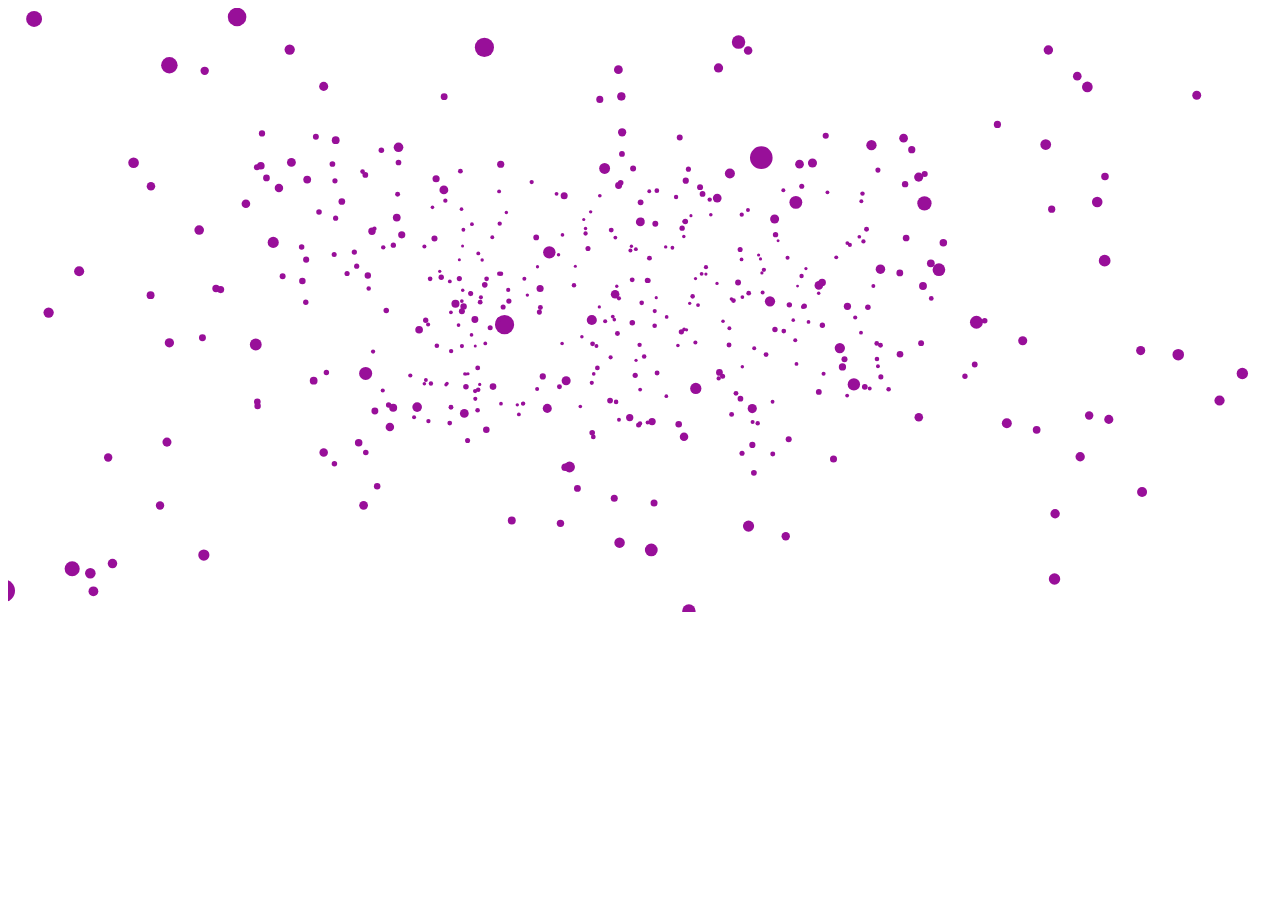
<file: index.html>
<!DOCTYPE html>
<html lang="zh">

<head>
  <meta charset="UTF-8" />
  <title>Welcome to Mina</title>
  <style>
    .cas{
      background:#000;
    }
  </style>
</head>

<body>
  <div class="canvas-wrap">
    <canvas width="800" height="600" id="cas"></canvas>
  </div>
</body>
<script>
  function Stage(elm) {
    this.cas = document.getElementById(elm);
    this.ctx = this.cas.getContext("2d");
    this.counts = 500; //最大粒子数
    this.particlesArr = [];
    this.init();
  }

  Stage.prototype = {
    resize: function (booleam) {
      this.width = this.cas.width = booleam ? this.cas.parentNode.clientWidth * 1 : window.innerWidth * 1;
      this.height = this.cas.height = booleam ? this.cas.parentNode.clientHeight * 1 : window.innerHeight * 1;
    },
    clear: function () {
      this.ctx.clearRect(0, 0, this.width, this.height);
    },
    createParticles: function () {
      console.log('createParticles')
      var halfWidth = this.width / 2,
        halfHeight = this.height / 2;

      for (var i = 0; i < this.counts; i++) {
        var circle = new Circle({
          ctx: this.ctx,
          fl: 100,
          posx: Math.random() * this.width - halfWidth,
          posy: Math.random() * this.height - halfHeight,
          posz: Math.random() * 250,
          size: 10,
          speed: Math.random() * 2,
          origin: {
            x: this.width / 2,
            y: this.height / 2
          }
        });
        this.particlesArr.push(circle);
      }
    },
    render: function () {
      this.clear();

      this.particlesArr.forEach(function (elm) {
        elm.draw();
      })
    },
    animate: function () {
      var _this = this;

      this.render();

      window.requestAnimationFrame(function () {
        _this.animate();
      });
    },
    init: function () {
      console.log('init');
      this.resize(true);
      this.createParticles();
      this.animate();
    }
  }
  function Circle() {
    this.ctx = arguments[0]['ctx'];
    this.fl = arguments[0]['fl'];
    this.posx = arguments[0]['posx'];
    this.posy = arguments[0]['posy'];
    this.posz = arguments[0]['posz'];
    this.origenZ = arguments[0]['posz'];
    this.size = arguments[0]['size'];
    this.r = arguments[0]['size'] / 2

    this.x = this.posx;
    this.y = this.posy;
    this.origin = arguments[0]['origin'];
    this.speed = arguments[0]['speed'];
    this.color = arguments[0]['color'] ? arguments[0]['color'] : "#980f99";
    this.died = false;
  }
  Circle.prototype = {
    //3D坐标投影
    projection: function () {
      if (this.posz > -this.fl) {
        var scale = this.fl / (this.fl + this.posz);
        this.x = this.origin.x + this.posx * scale;
        this.y = this.origin.y + this.posy * scale;
        this.size = this.r * scale;
        this.posz -= this.speed;
      } else {
        this.posz = this.origenZ;
      }
    },
    draw: function () {
      this.projection();
      this.ctx.save();
      this.ctx.fillStyle = this.color;
      this.ctx.translate(this.x, this.y);
      this.ctx.beginPath();
      this.ctx.arc(-this.r, -this.r, this.size, 0, Math.PI * 2, false);
      this.ctx.closePath();
      this.ctx.fill();
      this.ctx.restore();
    }
  }

  new Stage("cas");
</script>

</html>
</file>
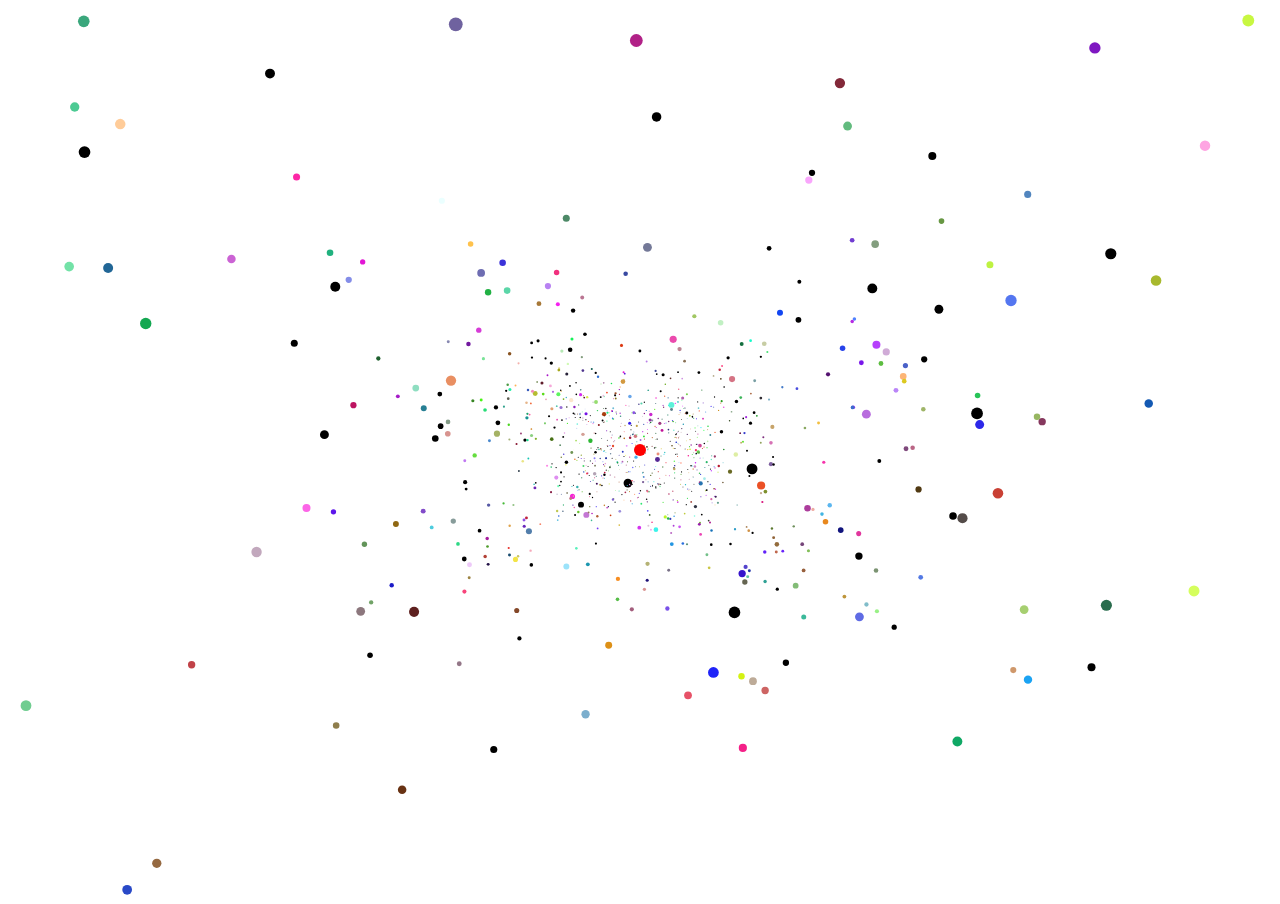
<file: index01.html>
<!DOCTYPE html>
<html lang="en">

<head>
  <meta charset="UTF-8">
  <title>Document</title>
</head>
<style>
  * {
    margin: 0px;
    padding: 0px;
    outline: none;
    border: 0;
  }

  html,
  body {
    position: absolute;
    top: 0%;
    left: 0%;
    bottom: 0%;
    right: 0%;
    overflow: hidden;
  }

  .canvas {
    width: 100%;
    height: 100%;
  }
</style>

<body>
  <canvas id="canvas"></canvas>
</body>
<script>
  function color16() {
    var r = Math.floor(Math.random() * 256);
    var g = Math.floor(Math.random() * 256);
    var b = Math.floor(Math.random() * 256);
    var color = '#' + r.toString(16) + g.toString(16) + b.toString(16);
    return color;
  }
  function ThreeD(id) {
    this.cvs = document.getElementById(id);
    this.ctx = this.cvs.getContext("2d");
    this.clientWidth = this.cvs.width;
    this.clientHeight = this.cvs.height;
    this.counts = 1000;
    this.domArr = [];
    this.init();
  }
  ThreeD.prototype = {
    resize: function () {
      let width = document.body.clientWidth;
      let height = document.body.clientHeight;
      this.cvs.width = width;
      this.cvs.height = height;
      this.clientWidth = this.cvs.width;
      this.clientHeight = this.cvs.height;
    },
    clear: function () {
      this.ctx.clearRect(0, 0, this.clientWidth, this.clientHeight);
    },
    intiDomArr: function () {
      const centralX = this.clientWidth / 2,
        centralY = this.clientHeight / 2;
      var that = this;
      for (var i = 0; i < this.counts; i++) {
        var color = color16();
        const randomX = Math.floor(Math.random() * this.clientWidth);
        const randomY = Math.floor(Math.random() * this.clientHeight);
        console.log('x:' + (centralX - randomX));
        console.log('y:' + (centralY - randomY));
        let circle = new Circle({
          ctx: that.ctx,
          visibility: 100,
          posx: centralX - randomX,
          posy: centralY - randomY,
          posz: Math.random() * 1000,
          size: 10,
          speed: Math.random() * 1,
          rotate: 0.03,
          centralx: centralX,
          centraly: centralY,
          r: 5,
          color: color
        });

        this.domArr.push(circle);

      }
    },
    render: function () {
      this.clear();
      this.domArr.forEach(function (el, index) {
        el.draw();
      });
      this.ctx.save();
      this.ctx.fillStyle = "#ff0000";
      this.ctx.translate(this.clientWidth / 2, this.clientHeight / 2);
      this.ctx.beginPath();
      this.ctx.arc(0, 0, 6, 0, Math.PI * 2, false);
      this.ctx.closePath();
      this.ctx.fill();
      this.ctx.restore();
    },
    animate: function () {
      var that = this;
      that.render();
      window.requestAnimationFrame(function () {
        that.animate();
      })
      // setTimeout(function () {
      //   that.animate();
      // }, 1000)
    },
    init: function () {
      var that = this;
      this.resize();
      window.addEventListener("resize", function () {
        that.resize();
      });
      this.clear();
      this.intiDomArr();
      this.animate();
    }
  }
  function Circle(args) {
    this.ctx = args['ctx'];
    this.visibility = args['visibility'];
    this.posx = args['posx'];
    this.posy = args['posy'];
    this.posz = args['posz'];
    this.centralx = args['centralx'];
    this.centraly = args['centraly'];
    this.size = args['size'];
    this.r = args['r'];
    this.x = this.posx;
    this.y = this.posy;
    this.z = this.posz;
    this.speed = args['speed'];
    this.rotate = args['rotate'];
    this.color = args['color'];
    var scale = this.visibility / (this.visibility + this.z);
    var relativeX = this.posx * scale;
    var relativeY = this.posy * scale;
    var angle = this.angle(relativeX, relativeY);
    this.angle = angle;
    console.log(this)
  }
  Circle.prototype = {
    projection: function () {
      if (this.z > -this.visibility) {
        var scale = this.visibility / (this.visibility + this.z);
        var relativeX = this.posx * scale;
        var relativeY = this.posy * scale;
        var angle = this.angle;
        var rotate = this.rotate;
        angle += rotate;
        this.angle = angle;
        var c = Math.sqrt(Math.pow(relativeX, 2) + Math.pow(relativeY, 2));
        var rotateX = c * Math.cos((angle / 180) * Math.PI);
        var rotateY = c * Math.sin((angle / 180) * Math.PI);



        this.size = this.r * scale;
        this.x = this.centralx + rotateX;
        this.y = this.centraly - rotateY;
        this.z -= this.speed;
      } else {
        this.z = this.posz;
      }
    },
    angle: function (px, py) {
      var x = Math.abs(px);
      var y = Math.abs(py);
      var c = Math.sqrt(Math.pow(x, 2) + Math.pow(y, 2));
      var radina = Math.acos(x / c);
      var angle = 180 * (radina / Math.PI);
      if (px > 0 && py < 0) {
        //angle > 270
        angle = 360 - angle;
      }
      if (px < 0 && py < 0) {
        //angle > 180
        angle = 180 + angle;
      }
      if (px < 0 && py > 0) {
        //angle > 90
        angle = 180 - angle;
      }
      if (px > 0 && py > 0) {
        //angle > 0
        angle = 0 + angle;
      }
      if (px > 0 && py == 0) {
        angle = 0;
      }
      if (px == 0 && py > 0) {
        angle = 90;
      }
      if (px < 0 && py == 0) {
        angle = 180;
      }
      if (px == 0 && py < 0) {
        angle = 270;
      }
      return angle;
    },
    draw: function () {
      this.projection();
      this.ctx.save();
      this.ctx.fillStyle = this.color;
      this.ctx.translate(0, 0);
      this.ctx.beginPath();
      this.ctx.arc(this.x, this.y, this.size, 0, Math.PI * 2);
      this.ctx.closePath();
      this.ctx.fill();
      this.ctx.restore();
    }
  }
  var td = new ThreeD('canvas');
</script>

</html>
</file>
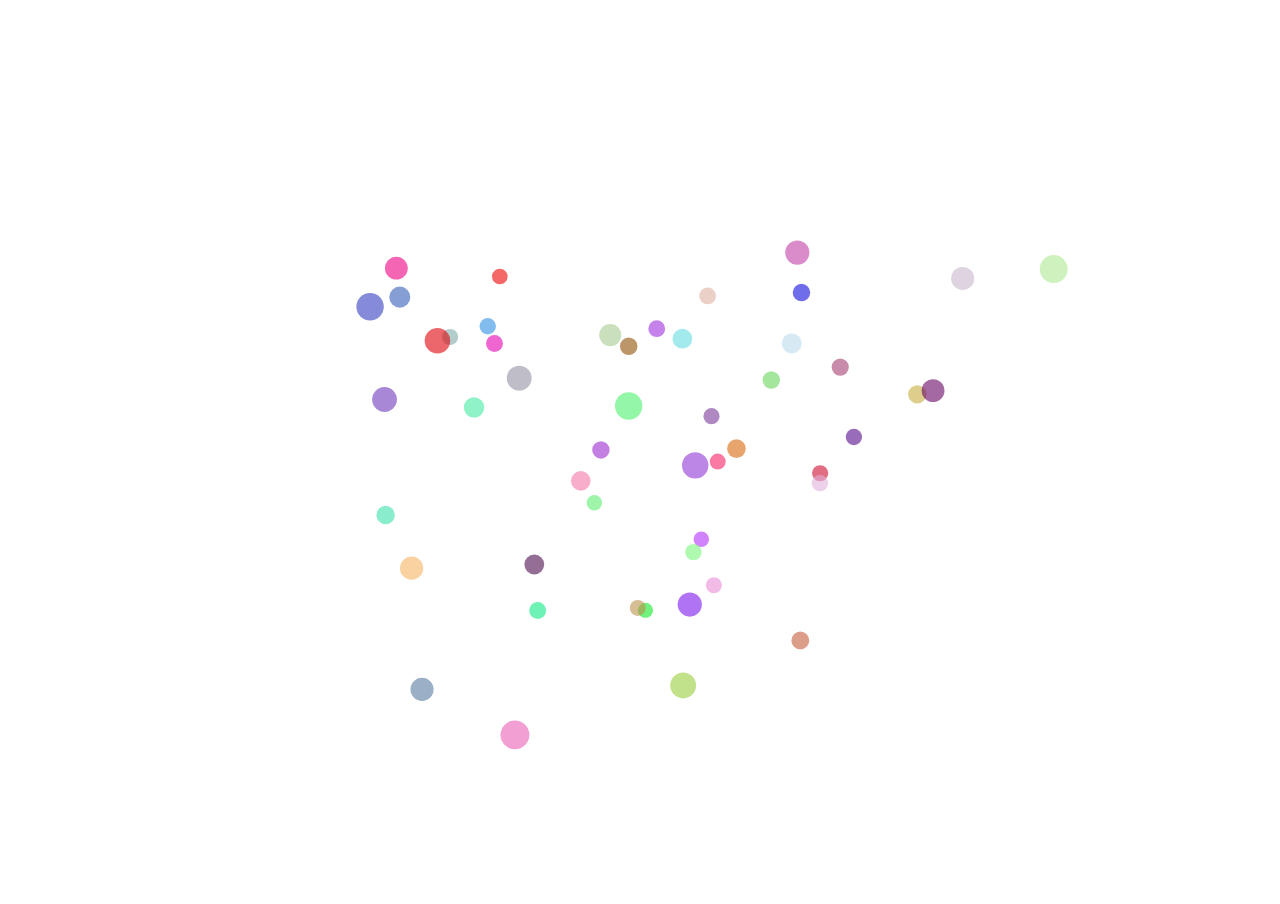
<file: index02.html>
<!DOCTYPE html>
<html lang="en">

<head>
  <meta charset="UTF-8">
  <title>Document</title>
</head>
<style>
  * {
    margin: 0px;
    padding: 0px;
  }

  body,
  html {
    position: absolute;
    display: inline-block;
    top: 0;
    left: 0;
    bottom: 0;
    right: 0;
    overflow: hidden;
  }
</style>

<body>
    <canvas id="canvas"></canvas>
</body>
<script>
function Stage(elm){
    this.cas = document.getElementById(elm);
    this.ctx = this.cas.getContext("2d");
    this.origin = {};
    this.vertex = [];
    this.counts = 50;

    this.init();
}

Stage.prototype = {
    resize: function(booleam){
        this.width = this.cas.width = document.body.clientWidth;
        this.height = this.cas.height = document.body.clientHeight;
        // this.width = this.cas.width = booleam ? this.cas.parentNode.clientWidth * 2 : window.innerWidth * 2;
        // this.height = this.cas.height = booleam ? this.cas.parentNode.clientHeight * 2 : window.innerHeight * 2;
    },
    clear: function(){
        this.ctx.clearRect(0,0,this.width,this.height);
    },
    createPosition: function(){
        var circle_arr = [],
            radius_x = this.width/2,
            radius_y = this.height/2;

        for(var i = 0; i < this.counts; i++){
            circle_arr.push({
                    posx: Math.random()*radius_x-radius_x/2,
                    posy: Math.random()*radius_y-radius_y/2,
                    posz: Math.random()*radius_x-radius_x/2
            });
        }

        this.creatVertex(circle_arr);
    },
    creatVertex: function(vertex){
        //设置原点坐标
        var origin = {
            x: this.width/2,
            y: this.height/2
        };

        var rotateSpeed = -Math.PI/6000;

        vertex.forEach(function(e, i){
            var vex = new particle(e, 1000, origin, rotateSpeed);
            this.vertex.push(vex);
        }.bind(this));
    },
    sort: function(){
        this.vertex.sort(function (a, b) { return b.posz-a.posz });
    },
    render: function(){
        this.clear();
        this.sort();
        this.vertex.forEach(function(e, i){
            e.draw(this.ctx);
        }.bind(this));
    },
    animate: function(){
        var _this = this;

        this.render();

        window.requestAnimationFrame(function(){
            _this.animate();
        });
    },
    init: function(){
        this.resize(true);
        this.createPosition();
        this.animate();
    }
}

function particle(vex, fl, origin, angle, size, color){
    var r = Math.floor(Math.random()*255),
        g = Math.floor(Math.random()*255),
        b = Math.floor(Math.random()*255);

    this.x = 0;
    this.y = 0;
    this.fl = fl;  //视距
    this.origin = origin;
    this.angle = angle;
    this.posx = vex.posx;
    this.posy = vex.posy;
    this.posz = vex.posz;
    this.size = size ? size : 10;
    this.r = size ? size : 10;
    this.color = color ? color : 'rgba('+r+','+g+','+b+',0.6)';
}

particle.prototype = {
    //Y轴旋转
    rotateY: function(){
      var cosy = Math.cos(this.angle),
          siny = Math.sin(this.angle),
          x1 = this.posx * cosy + this.posz * siny,
          z1 = this.posz * cosy - this.posx * siny;

      this.posx = x1;
      this.posz = z1;
    },
    rotateX:function(){
      var cosx = Math.cos(this.angle),
          sinx = Math.sin(this.angle),
          y1 = this.posy * cosx + this.posz * sinx,
          z1 = this.posz * cosx - this.posy * sinx;
      
      this.posy = y1;
      this.posz = z1;
    },
    rotateZ:function(){
      var cosz = Math.cos(this.angle),
          sinz=  Math.sin(this.angle),
          y1=this.posy*cosz+this.posx*sinz,
          x1=this.posx*cosz-this.posy*sinz;
      this.posx=x1;
      this.posy=y1;
    },
    //3D坐标投影
    projection: function(){
        if (this.posz > -this.fl) {
            var scale = this.fl / (this.fl + this.posz);
            this.x = this.origin.x + this.posx * scale;
            this.y = this.origin.y + this.posy * scale;
            this.size = this.r * scale;
        }
    },
    draw: function(ctx){
        // this.rotateZ();
        // this.rotateX();
        this.rotateY();
        ctx.beginPath();
        ctx.arc(this.x, this.y, this.size, 0, Math.PI*2, false);
        ctx.closePath();
        ctx.fillStyle = this.color;
        ctx.fill();
        this.projection();
    }
}

new Stage("canvas");
</script>

</html>
</file>
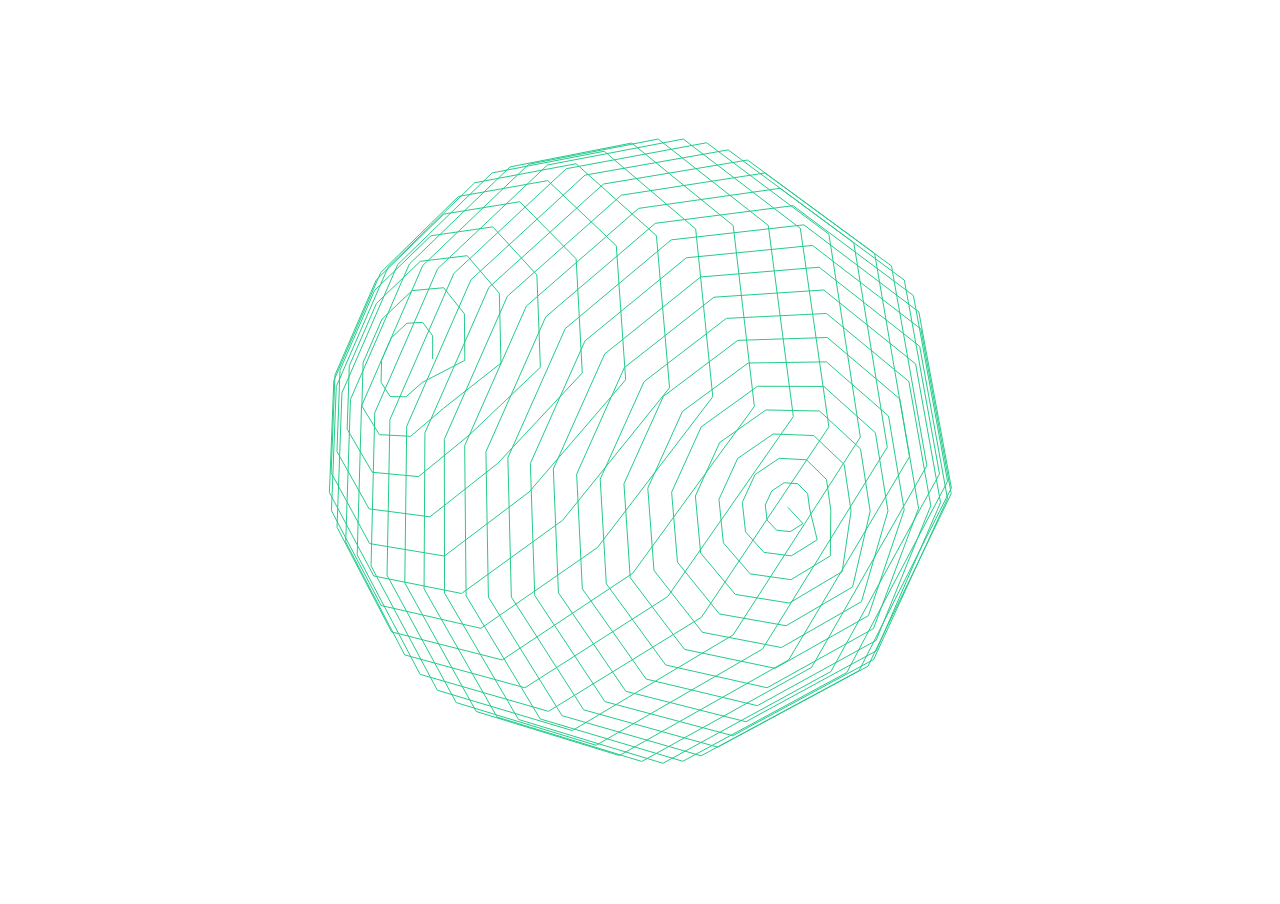
<file: index03.html>
<!DOCTYPE html>
<html lang="en">

<head>
  <meta charset="UTF-8">
  <title>Document</title>
</head>
<style>
  * {
    margin: 0px;
    padding: 0px;
  }

  body,
  html {
    position: absolute;
    display: inline-block;
    top: 0;
    left: 0;
    bottom: 0;
    right: 0;
    overflow: hidden;
  }
</style>

<body>
  <canvas id="canvas"></canvas>
</body>
<script>
  function Stage(elm) {
    this.cas = document.getElementById(elm);
    this.ctx = this.cas.getContext("2d");
    this.origin = {};
    this.vertex = [];
    this.counts = 0;  //因为有3个demo，实现方式不一致，所以放在下面赋值
    this.radius = 300;
    console.log(this)
    this.init();
  }

  Stage.prototype = {
    resize: function (booleam) {
      this.width = this.cas.width = document.body.clientWidth;
      this.height = this.cas.height = document.body.clientHeight;
    },
    clear: function () {
      this.ctx.clearRect(0, 0, this.width, this.height);
    },
    getArea: function () {
      var circle_arr = [],
        radius_x = this.width / 2,
        radius_y = this.height / 2;

      /*  关于球面知识点科普，应该很多同学也记不得了，我也记不得，还是百度出来公式再套的：
          因为我们把球心原点定在（0,0,0），所以x0, y0, z0都为0
          使用极坐标来表示半径为r的球面：
          φ - 水平（纬度） - 0≤φ≤π;   //必须在0到Math.PI之间,Math.acos(k)反余弦等于斜边比临边
          θ - 竖直（经度） - 0≤θ≤2π;  //必须在0到Math.PI*2之间
          x = x0 + r*sinθcosφ
          y = y0 + r*sinθsinφ
          z = z0 + r*cosθ
      */

      /* --
          球体绘制方法 - 1
          这个是我不小心试出来的，类似于多条螺旋线形成一个圆，以点来描述球体的话这个是最高效的
      -- */
      // this.counts = 1000;
      // for (var i = 0; i < this.counts; i++) {
      //   var φ = Math.PI * (i / this.counts);
      //   var θ = i / Math.PI * 2 * this.counts;

      //   var x = this.radius * Math.sin(φ) * Math.cos(θ);
      //   var y = this.radius * Math.sin(φ) * Math.sin(θ);
      //   var z = this.radius * Math.cos(φ);

      //   circle_arr.push({ posx: x, posy: y, posz: z });
      // }

      /* --
          球体绘制方法 - 2
          常规操作，规规矩矩的循环
      -- */
      this.counts = 30;
      for(var i = 0; i < this.counts; i++){
          var φ = Math.PI * (i / this.counts);

          for(var j = 0; j < 10; j++){
              var θ = Math.PI * 2 * (j / 10);
              var x = this.radius * Math.sin(φ) * Math.cos(θ);
              var y = this.radius * Math.sin(φ) * Math.sin(θ);
              var z = this.radius * Math.cos(φ);
              console.log('x:' + x + '\ny:' + y + '\nz:' + z)

              circle_arr.push({posx: x, posy: y, posz: z});
          }
      }

      /* --
          球体绘制方法 - 3
          忘记之前从哪里看到的，因为有记录过，但现在找不到来源了，实现上我问了一个数学专业出身的童鞋他也不明白…
          看绘制规律跟方法2类似，但毕竟看不懂的东西逼格会高点嘛，下面的k,φ,θ就是看不懂的逼格
      -- */
      // this.counts = 50;
      // for(var i = 0; i < this.counts; i++){
      //     var k = -1+(2*(i+1)-1)/this.counts;
      //     var φ = Math.acos(k);
      //     var θ = φ*Math.sqrt(this.counts*Math.PI);

      //     for(var j = 0; j < 50; j++){
      //         var θ = Math.PI * 2 * (j / 50);
      //         var x = this.radius * Math.sin(φ) * Math.cos(θ);
      //         var y = this.radius * Math.sin(φ) * Math.sin(θ);
      //         var z = this.radius * Math.cos(φ);

      //         circle_arr.push({posx: x, posy: y, posz: z});
      //     }
      // }

      this.creatVertex(circle_arr);
    },
    creatVertex: function (vertex) {
      //设置原定坐标
      var origin = {
        x: this.width / 2,
        y: this.height / 2
      };

      var rotateSpeed = Math.PI / 2 / 100;

      vertex.forEach(function (e, i) {
        var vex = new imgVertex(e, 1000, origin, rotateSpeed, 4);
        this.vertex.push(vex);
      }.bind(this));

      this.ctx.strokeStyle = "#24cb89";
    },
    renderPointe: function () {
      this.clear();
      this.vertex.forEach(function (e, i) {
        e.draw(this.ctx);
      }.bind(this));
    },
    renderLine: function () {
      this.clear();

      this.ctx.beginPath();
      this.vertex.forEach(function (e, i) {
        e.vertexUpDate();
        this.ctx.lineTo(e.x, e.y);
      }.bind(this));
      this.ctx.stroke();
    },
    animate: function () {
      var _this = this;

      this.renderPointe();
      this.renderLine();  //这个是给感兴趣的童鞋通过连线观察每个点的绘制顺序

      window.requestAnimationFrame(function () {
        _this.animate();
      });
    },
    init: function () {
      this.resize(true);
      this.getArea();
      this.animate();
    }
  }

  function imgVertex(vex, fl, origin, angle, size, color) {
    var r = Math.floor(Math.random() * 255),
      g = Math.floor(Math.random() * 255),
      b = Math.floor(Math.random() * 255);

    this.x = 0;
    this.y = 0;
    this.fl = fl;  //视距
    this.origin = origin;
    this.angle = angle;
    this.posx = vex.posx;
    this.posy = vex.posy;
    this.posz = vex.posz;
    this.size = size ? size : 20;
    this.r = size ? size : 20;
    this.color = color ? color : 'rgba(' + r + ',' + g + ',' + b + ',0.6)';
    console.log(this)
  }

  imgVertex.prototype = {
    //Y轴旋转
    rotateY: function(){
      
      var cosy = Math.cos(this.angle),
            siny = Math.sin(this.angle),
            x1 = this.posx * cosy + this.posz * siny,
            z1 = this.posz * cosy - this.posx * siny;

        this.posx = x1;
        this.posz = z1;
    },
    rotateX:function(){
      var cosx = Math.cos(this.angle),
          sinx = Math.sin(this.angle),
          y1 = this.posy * cosx + this.posz * sinx,
          z1 = this.posz * cosx - this.posy * sinx;
      
      this.posy = y1;
      this.posz = z1;
    },
    rotateZ:function(){
      var cosz = Math.cos(this.angle),
          sinz=  Math.sin(this.angle),
          y1=this.posy*cosz+this.posx*sinz,
          x1=this.posx*cosz-this.posy*sinz;
      this.posx=x1;
      this.posy=y1;
    },
    //3D坐标投影
    projection: function () {
      if (this.posz > -this.fl) {
        var scale = this.fl / (this.fl + this.posz);
        this.x = this.origin.x + this.posx * scale;
        this.y = this.origin.y + this.posy * scale;
        this.size = this.r * scale;
      }
    },
    draw: function (ctx) {
      // this.rotateX();
      // this.rotateY();
      this.rotateZ();

      ctx.beginPath();
      ctx.arc(this.x, this.y, this.size, 0, Math.PI*2, false);  //canvas中绘制圆会比绘制方块消耗更多性能
      // ctx.fillRect(this.x - this.size / 2, this.y - this.size / 2, this.size, this.size);
      ctx.closePath();
      ctx.fillStyle = this.color;
      ctx.fill();

      this.projection();
    },
    vertexUpDate: function (ctx) {
      this.rotateY();
      this.projection();
    }
  }

  new Stage("canvas");
</script>

</html>
</file>
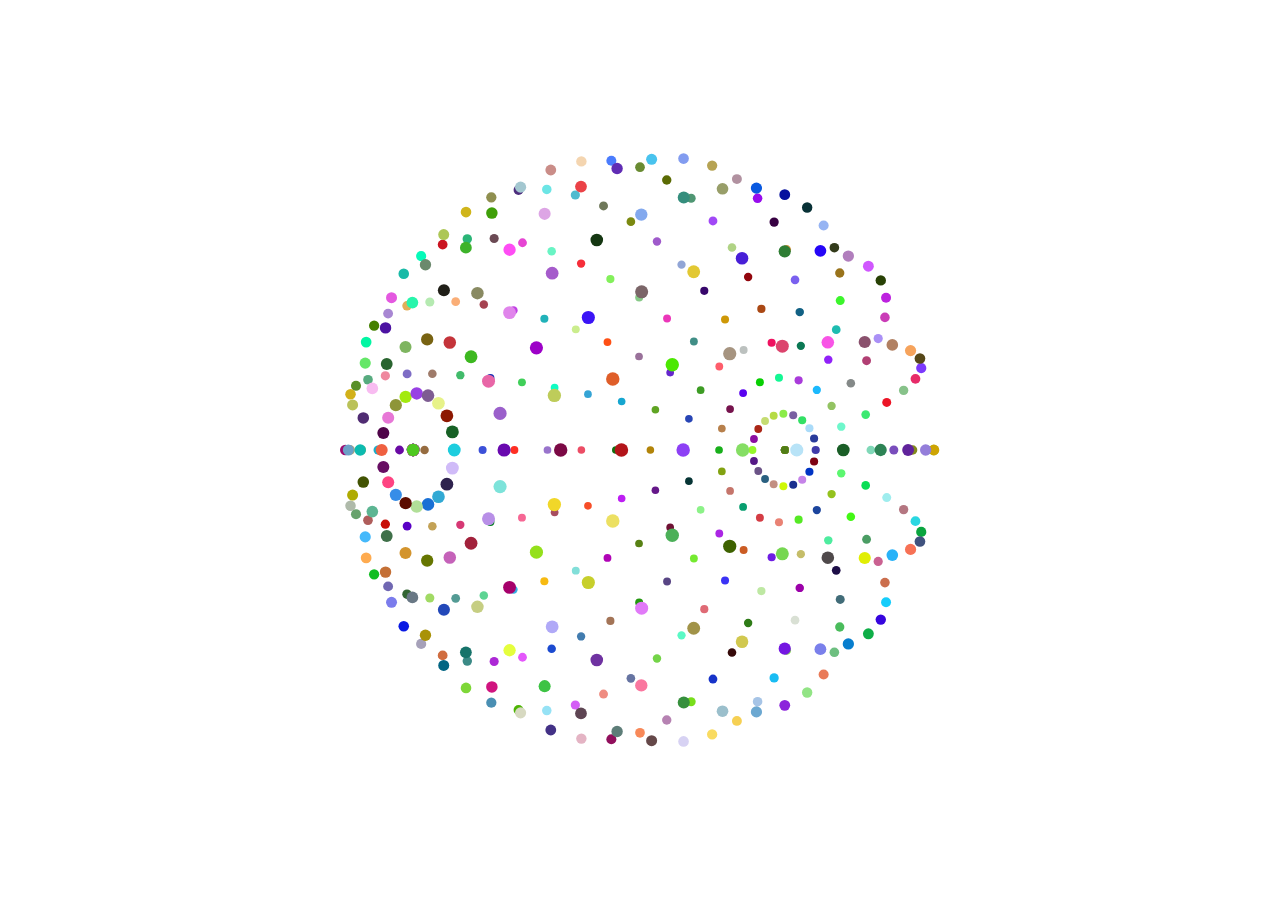
<file: index04.html>
<!DOCTYPE html>
<html lang='en'>

<head>
  <meta charset='UTF-8'>
  <title>Document</title>
</head>
<style>
  * {
    padding: 0px;
    margin: 0px;
  }

  html,
  body {
    position: absolute;
    z-index: 0;
    overflow: hidden;
    top: 0;
    left: 0;
    right: 0;
    bottom: 0;
    background-color: #fff;
    overflow: hidden;
  }

  #canvas {
    position: absolute;
    z-index: 1;
    overflow: hidden;
  }
</style>

<body>
  <canvas id='canvas'>
    <p>不支持canvas请升级浏览器，推荐使用Google Chrome 浏览器</p>
  </canvas>
  <div id='app'></div>
</body>
<script>
  var cvs = document.getElementById('canvas');
  var resize = function (cvs) {
    cvs.width = document.body.clientWidth;
    cvs.height = document.body.clientHeight;
  }
  resize(cvs);
  window.addEventListener('resize', function () {
    resize(cvs);
  });
  //所有对象 pos3d 是相对于中心的空间坐标
  //pos2d 是相对于(0,0)的2d绘画坐标
  //pos -> 表示3d坐标
  //origin -> 表示2d坐标
  //默认视角中心和世界坐标是同一个
  var Sphere = function (args) {
    this.counts = args['counts'];
    this.points = [];//图像由点组成
    this.parentPos = { x: 0, y: 0, z: 0 };
    this.initSelfPos = args['pos'];//3d相对坐标初始值
    this.selfPos = args['pos'];//3d相对坐标
    this.r = args['r'] ? args['r'] : 20;
    this.color = args['color'] ? args['color'] : '#000';
    this.screenOrigin = args['origin'];//屏幕中心坐标2d绝对坐标w/2,h/2
    this.selfOrigin = {};//图像坐标2d绝对坐标w/2,h/2 由3d坐标投影而来
    this.option = args['option'];
    this.ctx = args['ctx'];
    this.percent = parseFloat(args['percent']);
    this.visibility = args['visibility'];//可视范围
    this.loop = true;
    this.clientWidth = args['clientWidth'];
    this.clientHeight = args['clientHeight'];
    // console.log(this)
    this.init();
  };
  Sphere.prototype = {
    resize: function () {
      this.clientWidth = document.body.clientWidth;
      this.clientHeight = document.body.clientHeight;
    },
    initShape: function () {
      this.projection();
      //建立球坐标系(r,longitude,latitude)
      //latitude 维度 [0,1*PI]
      //longitude 经度 [0,2*PI]
      var point_arr = [];
      console.log('创建图像点')
      var latitudeCount = Math.abs(Math.floor(this.counts ));
      var longitudeCount = Math.abs(Math.floor(this.counts ));
      console.log('圆的维度:' + latitudeCount);
      console.log('园的经度:' + longitudeCount);
      for (var i = 0; i <= latitudeCount; i++) {
        var latitude = Math.PI * (i / latitudeCount)
        for (var j = 0; j < longitudeCount; j++) {
          var longitude = Math.PI * 2 * (j / longitudeCount)
          var x = this.r * Math.sin(latitude) * Math.cos(longitude);
          var y = this.r * Math.sin(latitude) * Math.sin(longitude);
          var z = this.r * Math.cos(latitude);
          // console.log('x:' + x + '\ny:' + y + '\nz:' + z)
          //创建一组以0，0为原点的球坐标
          point_arr.push({ x: x, y: y, z: z });
        }
      }
      this.createVertex(point_arr);
    },
    createVertex: function (vertex) {
      var origin = this.screenOrigin;
      var totateSpeed = Math.PI / 2 / 100;
      vertex.forEach(function (e, i) {
        var point = new Point({
          self: {
            pos: e,//点坐标3d 相对位置-相对于球心3d
          },
          parent: {
            pos: this.selfPos,//球心3d 绝对位置
            origin: origin,//球心2d 绝对位置
          },
          color: Utils.randomColor(),
          size: 5,//点的大小
          visibility: this.visibility,
        });
        this.points.push(point);
      }.bind(this));
      this.ctx.strokeStyle = "#24cb89";
    },
    clear: function () {
      this.ctx.clearRect(0, 0, this.clientWidth, this.clientHeight);
    },
    projection: function () {
      var scale = this.visibility / (this.visibility + (this.selfPos.z));
      var prox = scale * (this.selfPos.x) + this.screenOrigin.x;
      var proy = scale * (this.selfPos.y) + this.screenOrigin.y;
      this.r = this.r * scale;
      this.selfOrigin.x = prox;
      this.selfOrigin.y = proy;
    },
    draw: function () {
      this.clear();
      this.drawPoint();
    },
    drawPoint: function () {
      var that = this;
      this.points.forEach(function (e, i) {
        e.draw(this.ctx);
      }.bind(this));
    },
    render: function () {
      this.draw();
    },
    animation: function () {
      var that = this;
      that.render();
      window.requestAnimationFrame(function () {
        that.animation();
      });
      // setTimeout(function(){
      //   that.animation();
      // },1000)
    },
    rotate: function () { },
    update: function () { },
    init: function () {
      this.resize();
      this.initShape();
      this.animation();
    }
  }
  var Point = function (args) {
    this.initSelfPos = args['self']['pos'];
    this.selfPos = args['self']['pos'];
    this.selfOrigin = { x: 0, y: 0 };//由3d坐标投影而来
    this.parentPos = args['parent']['pos'];
    this.screenOrigin = args['parent']['origin'];
    this.color = args['color'];
    this.size = args['size'];
    this.r = args['size']
    this.visibility = args['visibility'];
    this.angle = Math.PI / 2 / 100;
    // console.log(this)
  }
  Point.prototype = {
    rotateX: function () {
      var cosx = Math.cos(this.angle),
        sinx = Math.sin(this.angle),
        y1 = this.selfPos.y * cosx + this.selfPos.z * sinx,
        z1 = this.selfPos.z * cosx - this.selfPos.y * sinx;

      this.selfPos.y = y1;
      this.selfPos.z = z1;
    },
    rotateZ: function () {
      var cosz = Math.cos(this.angle),
        sinz = Math.sin(this.angle),
        y1 = this.selfPos.y * cosz + this.selfPos.x * sinz,
        x1 = this.selfPos.x * cosz - this.selfPos.y * sinz;

      this.selfPos.x = x1;
      this.selfPos.y = y1;
    },
    rotateY: function () {
      var cosy = Math.cos(this.angle),
        siny = Math.sin(this.angle),
        x1 = this.selfPos.x * cosy + this.selfPos.z * siny,
        z1 = this.selfPos.z * cosy - this.selfPos.x * siny;

      this.selfPos.x = x1;
      this.selfPos.z = z1;
    },
    projection: function () {
      if (this.selfPos.z > -this.visibility) {
        var scale = this.visibility / (this.visibility + this.selfPos.z + this.parentPos.z);
        // console.log(scale)
        this.selfOrigin.x = scale * (this.selfPos.x + this.parentPos.x) + this.screenOrigin.x;
        this.selfOrigin.y = scale * (this.selfPos.y + this.parentPos.y) + this.screenOrigin.y;
        this.size = this.r * scale;
      }
    },
    draw: function (ctx) {
      this.rotateY();
      // this.rotateX();
      // this.rotateZ();
      // console.log('画')
      ctx.beginPath();
      // console.log(this)
      ctx.arc(this.selfOrigin.x, this.selfOrigin.y, this.size, 0, Math.PI * 2, false);  //canvas中绘制圆会比绘制方块消耗更多性能
      ctx.closePath();
      ctx.fillStyle = this.color;
      ctx.fill();
      this.projection();
    },
  }
  var Utils = function () { }
  Utils.randomColor = function () {
    var r = Math.floor(Math.random() * 255);
    var g = Math.floor(Math.random() * 255);
    var b = Math.floor(Math.random() * 255);
    return 'rgba(' + r + ',' + g + ',' + b + ',1)'
  }
  new Sphere({
    pos: { x: 00, y: 0, z: 30 },
    r: 300,
    counts:20,
    visibility: 1000,
    color: Utils.randomColor(),
    origin: {
      x: cvs.width / 2,
      y: cvs.height / 2,
    },
    option: {},
    percent: parseFloat(2 / 30),
    ctx: cvs.getContext('2d'),
    clientWidth: cvs.width,
    clientHeight: cvs.height
  });
</script>

</html>
</file>
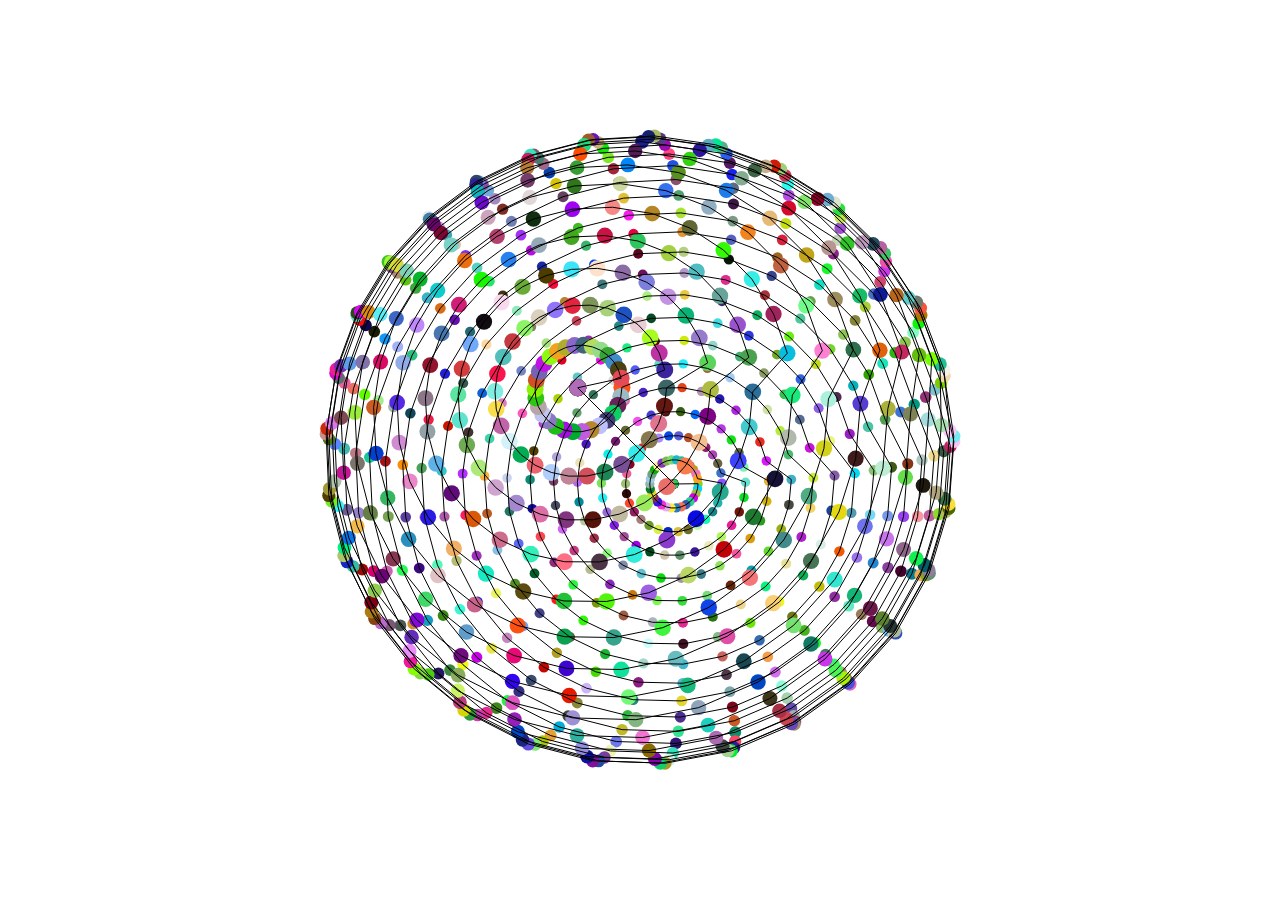
<file: index05.html>
<!DOCTYPE html>
<html lang='zh'>

<head>
  <meta charset='UTF-8'>
  <title>Document</title>
</head>
<style>
  * {
    padding: 0px;
    margin: 0px;
  }

  html,
  body {
    position: absolute;
    z-index: 0;
    overflow: hidden;
    top: 0;
    left: 0;
    right: 0;
    bottom: 0;
    background-color: #fff;
    overflow: hidden;
  }

  #canvas {
    position: absolute;
    z-index: 1;
    overflow: hidden;
  }
</style>

<body>
  <canvas id='canvas'>
    <p>不支持canvas请升级浏览器，推荐使用Google Chrome 浏览器</p>
  </canvas>
  <div id='app'></div>
</body>
<script src='./commpont/Point.js'></script>
<script src='./commpont/Sphere.js'></script>
<script src='./commpont/Utils.js'></script>
<script>
  var cvs = document.getElementById('canvas');
  cvs.width = document.body.clientWidth;
  cvs.height = document.body.clientHeight;
  var resize = function (cvs) {
    cvs.width = document.body.clientWidth;
    cvs.height = document.body.clientHeight;
  }
  var Start = function (args) {
    this.cvs = args['cvs']
    this.ctx = this.cvs.getContext('2d')
    this.shapes = [];
    this.clientWidth = document.body.clientWidth;
    this.clientHeight = document.body.clientHeight;
    this.screenOrigin = {
      x: this.clientWidth / 2,
      y: this.clientHeight / 2
    }
    this.pos = {
      x: 0,
      y: 0,
      z: 0
    }
    this.visibility = args['visibility'];
    this.ctx.strokeStyle =  Utils.randomColor();
    this.init();
  }
  Start.prototype = {
    resize: function () {
      this.cvs.width = document.body.clientWidth;
      this.cvs.height = document.body.clientHeight;
      this.clientWidth = this.cvs.width;
      this.clientHeight = this.cvs.height;
      this.update({
        screenOrigin: {
          x: this.clientWidth / 2,
          y: this.clientHeight / 2
        },
        pos: {
          x: this.pos.x,
          y: this.pos.y,
          z: this.pos.z
        }
      });
    },
    update: function (args) {
      this.screenOrigin = args['screenOrigin']
      this.selfPos = args['pos']
      this.updateShapes();
    },
    updateShapes: function () {
      var that = this;
      this.shapes.forEach(function (e, i) {
        e.update({
          parent: {
            pos: that.pos,
            origin: that.screenOrigin
          },
          visibility: that.visibility,
        });
      })
    },
    render: function () {
      this.clear();
      this.draw();
    },
    draw: function () {
      var that =this;
      this.shapes.forEach(function (e, i) {
        e.rotateY();
        e.rotateX();
        e.render({
          parent: {
            pos: that.pos,
            origin: that.screenOrigin
          }
        });
      })
    },
    clear: function () {
      this.ctx.clearRect(0, 0, this.clientWidth, this.clientHeight);
    },
    animation: function () {
      var that = this;
      that.render();
      window.requestAnimationFrame(function () {
        that.animation();
      })
    },
    addShape: function (shape) {
      this.shapes.push(shape);
    },
    init: function () {
      this.resize();
      var that = this;
      window.addEventListener('resize', function () {
        that.resize();
      }, false)
      this.updateShapes();
    }
  }
  var sphere1 = new Sphere({
    pos: { x: 0, y: 0, z: 0 },
    parent: {
      pos: { x: 0, y: 0, z: 0 },
      origin: {
        x: cvs.width / 2,
        y: cvs.height / 2,
      },
    },
    r: 300,
    counts: 30,
    visibility: 1000,
    color: Utils.randomColor(),
    option: {},
    percent: parseFloat(2 / 30),
    ctx: cvs.getContext('2d'),
    cvs: cvs,
    clientWidth: cvs.width,
    clientHeight: cvs.height,
    pointSize: 6,
    rotate: Math.PI / 1000,
  });
  // sphere1.render();
  // sphere2.render();
  var start = new Start({
    cvs: cvs,
    visibility: 1000,
  });
  start.addShape(sphere1);
  start.animation();

</script>

</html>
</file>
